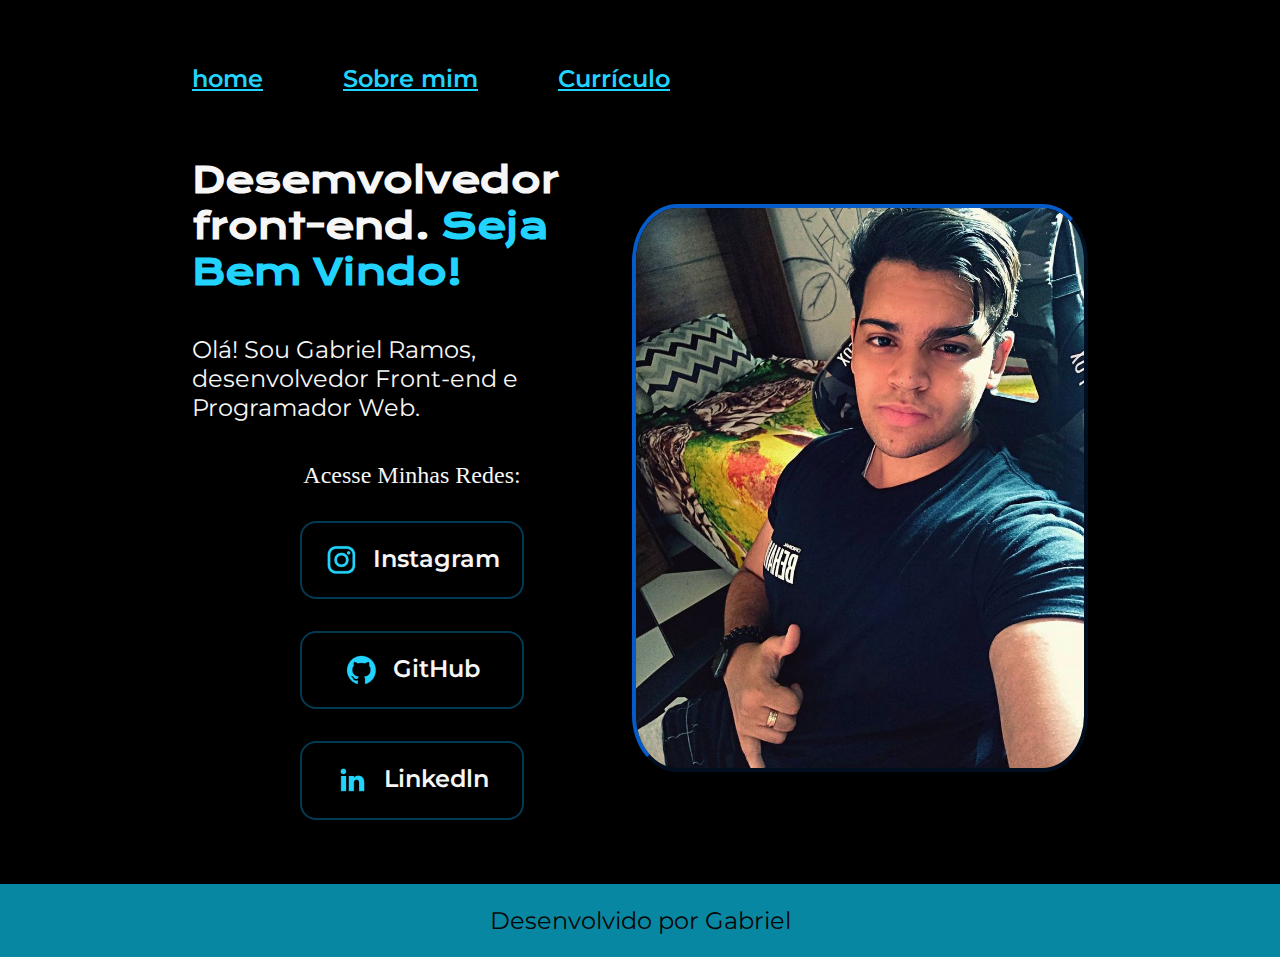
<file: index.html>
<!DOCTYPE html>
<html lang="pt-br">

<head>
    <meta charset="UTF-8">
    <meta http-equiv="X-UA-Compatible" content="IE=edge">
    <meta name="viewport" content="width=device-width, initial-scale=1.0">
    <title> htpps://inicio.com/gabriel"</title>
    <link rel="stylesheet" href="./style.css">
    
</head>

<body>
    <header class ="caixa">
        <nav class = "menu">
            
               <a class="menu__l" href="./index.html">home</a></li>
               <a  class = "menu__l" href="./Sobre_mim.html">Sobre mim</a></li>
               <a  class = "menu__l" href="./curriculo.html">Currículo</a></li> 

        </nav>
    </header>
    <main class="apresentacao">
        <section class="apresentacao__conteudo">
            <h1 class="apresentacao__conteudo__titulo">Desemvolvedor front-end.<strong 
            class="titulo-destaque">  Seja Bem Vindo!
            </strong></h1>
            <p class="apresentacao__conteudo__texto">Olá! Sou Gabriel Ramos, desenvolvedor
            Front-end e Programador Web.</p>
            <div class="apresentacao__links">
                <h2 class="apresentacao__subititulo">Acesse Minhas Redes:</h2>
                <a class="apresentacao__links__link" href="https://instagram.com/biel_1528">
                    <img src="./asset/instagram.png">
                    Instagram
                </a>
                <a class="apresentacao__links__link" href="https://github.com/Gabriel12">
                    <img src="./asset/github.png">
                    GitHub
                </a>
                <a class="apresentacao__links__link" href="https://linkedin.com/in/gabriel-ramos-8aa5b2223/">
                    <img src="./asset/linkedin.png">
                    Linkedln
                </a>
            </div>
        </section>
              <img class="imagem__minha" src="./asset/gabr.jpeg" alt="Gabriel">
    </main>
 <footer class=" rodape">
        <p>Desenvolvido por Gabriel</p>
</footer>
</body>

</html>
</file>
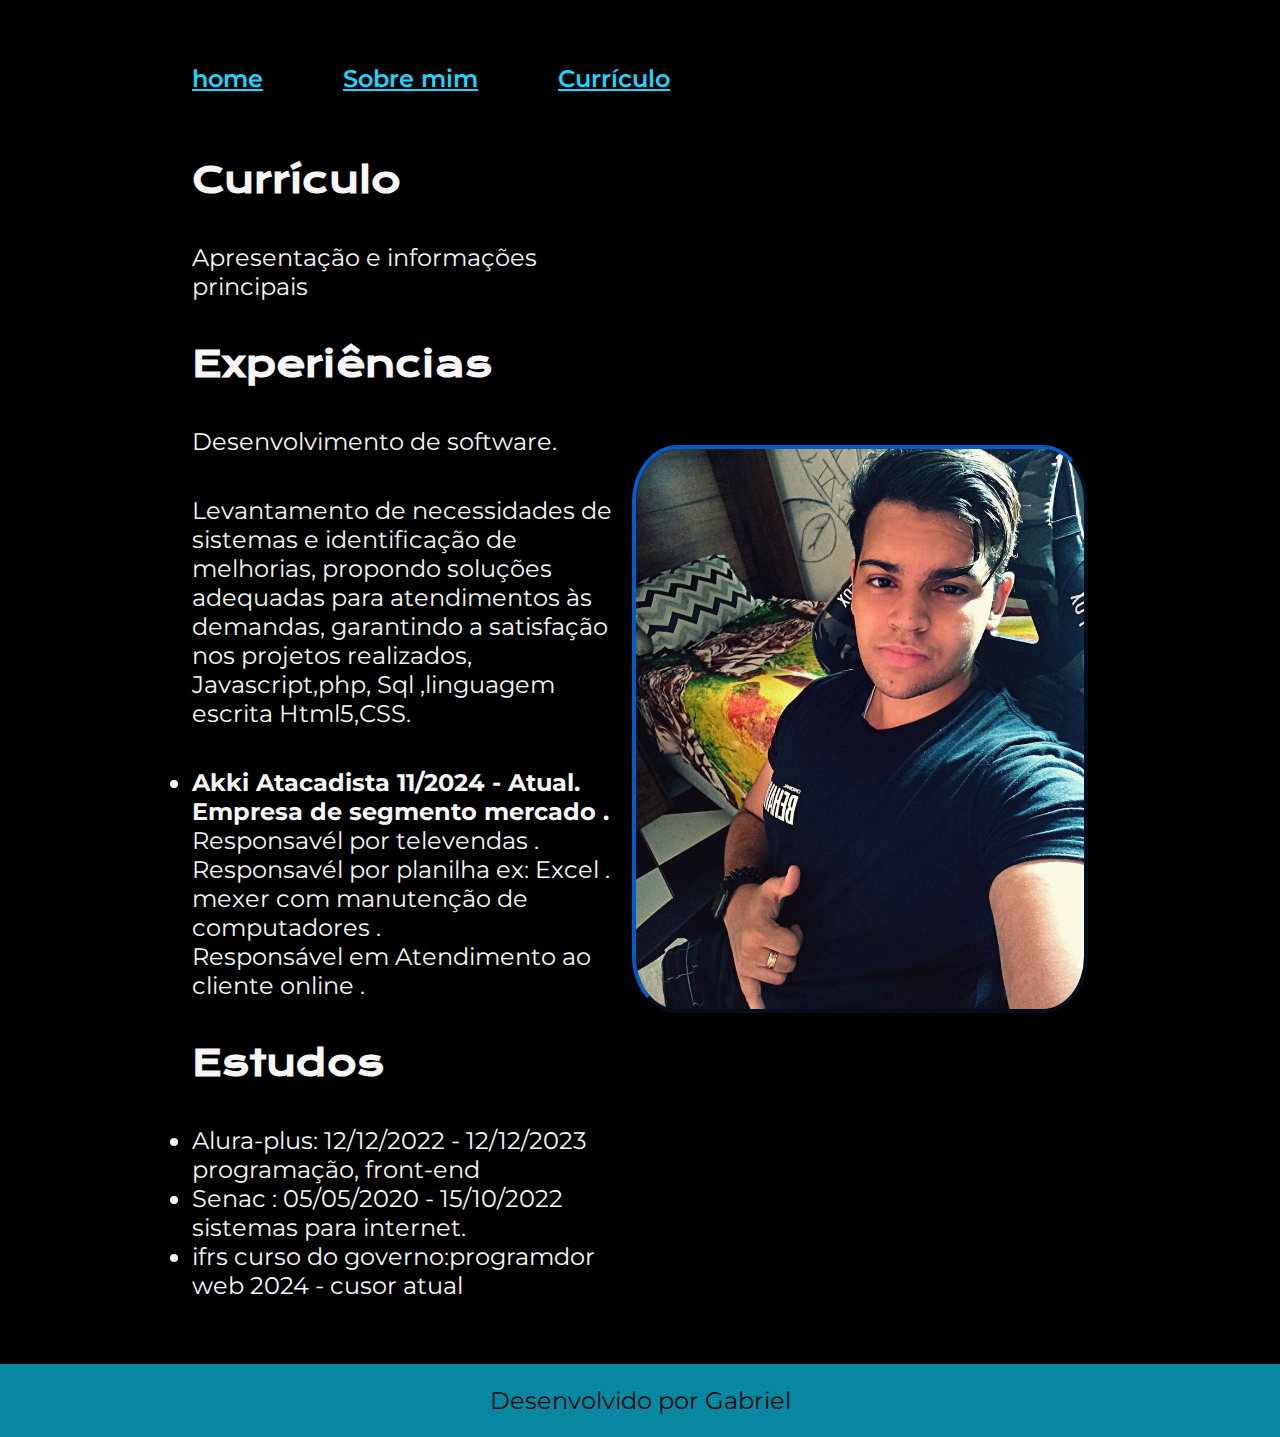
<file: curriculo.html>
<!DOCTYPE html>
<html lang="pt-br">
<head>
    <meta charset="UTF-8">
    <meta name="viewport" content="width=device-width, initial-scale=1.0">
    <link rel="stylesheet" href="./curriculo.Css">
    <title><http:/Curiculo>Curiculo</title>
</head>
<body>
    <header class ="caixa1">
        <nav class = "menu1">
            
               <a class="menu__li" href="./index.html">home</a></li>
               <a  class = "menu__li" href="./Sobre_mim.html">Sobre mim</a></li>
               <a  class = "menu__li" href="./curriculo.html">Currículo</a></li>  
        </nav>
    </header>
    
    <main class="apresentacao">
        <section class="apresentacao__conteudo">
            <h1 class="apresentacao__conteudo__titulo">Currículo</h1>
            <p class="apresentacao__conteudo__texto">
                Apresentação e informações principais
            </p>
            <h2 class="apresentacao__conteudo__titulo">Experiências</h2>
            <p class="apresentacao__conteudo__texto">Desenvolvimento de software. </p>
        	<p class="apresentacao__conteudo__texto">Levantamento de necessidades de sistemas e identificação de melhorias, propondo soluções adequadas para atendimentos às demandas, garantindo a satisfação nos projetos realizados, Javascript,php, Sql ,linguagem escrita Html5,CSS.     </p>
            <ul class="apresentacao__conteudo__texto">
                <li> <strong> Akki Atacadista 11/2024 - Atual. 
                    Empresa de segmento mercado .</strong> 
                    <p class="apresentacao__conteudo__texto">Responsavél por televendas . </p>
                    	<p class="apresentacao__conteudo__texto">Responsavél por planilha ex: Excel .</p> 
                    	<p class="apresentacao__conteudo__texto">mexer com manutenção de computadores . </p>
                    	<p class="apresentacao__conteudo__texto"> Responsável em Atendimento ao cliente online . </p>
                </li>
            </ul>

            <h2 class="apresentacao__conteudo__titulo">Estudos</h2>
            <div class="apresentacao__conteudo__texto">
            <ul class="apresentacao__conteudo__texto">
                <li> Alura-plus: 12/12/2022 - 12/12/2023 programação, front-end</li>
                <li>Senac : 05/05/2020 - 15/10/2022 sistemas para internet.
                <li> ifrs curso do governo:programdor web 2024 - cusor atual 
                </li>
                
            </ul>
            </div>    
        </section>
        <img class="imagem__minha" src="./asset/gabr.jpeg" alt="Foto do Gabriel Ramos programando">
    </main> 
    <footer class=" rodape">
        <p>Desenvolvido por Gabriel</p>
</footer>
</body>
</html>
</file>
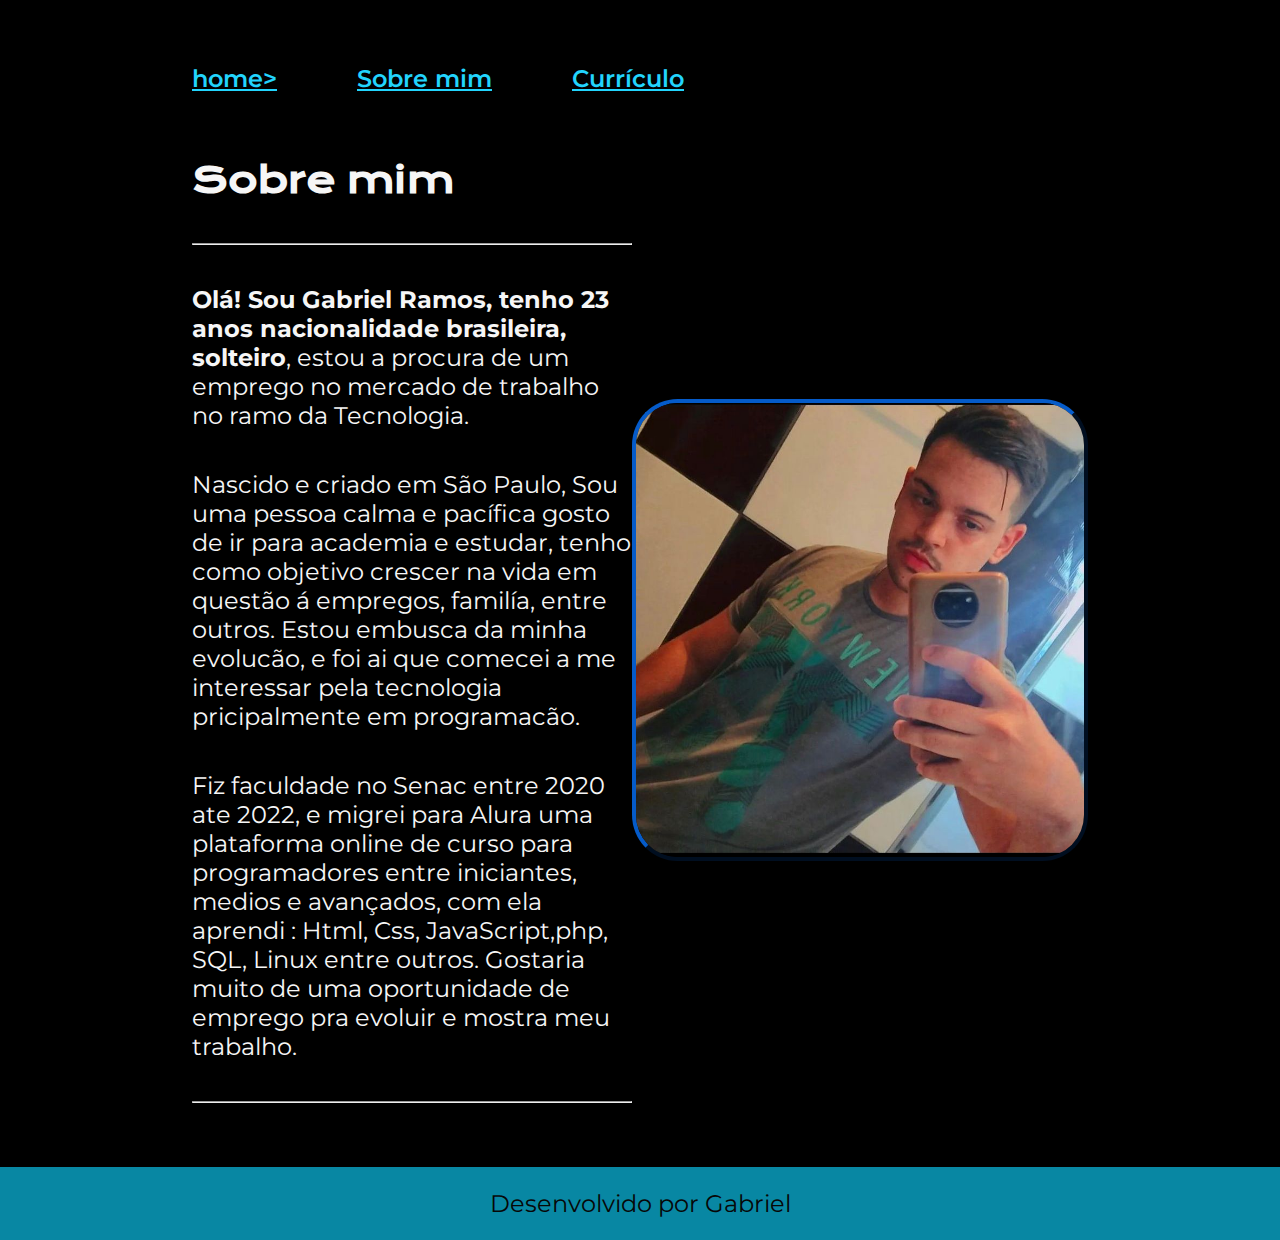
<file: Sobre_mim.html>
<!DOCTYPE html>
<html lang="pt-br">
<head>
    <meta charset="UTF-8">
    <meta name="viewport" content="width=device-width, initial-scale=1.0">
    <link rel="stylesheet" href="./Sobre_mim.Css">
    <title>apresentação</title>
</head>
 <body>
    <header class="cabecalho">
        <nav class="caixa__menu">
               <a class= 'menu__link' href="./index.html">home></a></li>
               <a class='menu__link' href="./Sobre_mim.html">Sobre mim</a></li>
               <a  class = "menu__link" href="./curriculo.html">Currículo</a></li> 
        </nav>
    </header>
    <main class="apresentacao">
        <section class="apresentacao__conteudo">
            <h1 class="apresentacao__conteudo__titulo">Sobre mim</h1>
            <hr>
            <p class="apresentacao__conteudo__texto"> <strong>Olá! Sou Gabriel Ramos, tenho 23 anos nacionalidade brasileira, solteiro</strong>, estou a procura de um emprego no mercado de trabalho no ramo da Tecnologia.
            </p>
            <p class="apresentacao__conteudo__texto">Nascido e criado em São Paulo, Sou uma pessoa calma e pacífica gosto de ir para academia  e estudar, tenho como objetivo crescer na vida em questão á empregos, familía, entre outros.
                Estou embusca da minha evolucão, e foi ai que comecei a me interessar pela tecnologia pricipalmente em programacão. 
            </p> <p class="apresentacao__conteudo__texto">Fiz faculdade no Senac entre 2020 ate 2022, e migrei para  Alura uma plataforma online de curso para programadores 
                entre iniciantes, medios e avançados, com ela aprendi : Html, Css, JavaScript,php, SQL, Linux entre outros.
        Gostaria muito de uma oportunidade de emprego pra evoluir e mostra meu trabalho.   </p>
            <hr>
   
        </section>
              <img class="imagem__minha" src="./asset/be5af76f-5035-4f3a-a24e-0ddf8c14f195.jpg" alt="Gabriel">
    </main>
    <footer class=" rodape">
        <p>Desenvolvido por Gabriel</p>
</footer>
</body>
</html>
</file>
<file: style.css>
@import url('https://fonts.googleapis.com/css2?family=Krona+One&family=Montserrat:wght@400;600&display=swap');

*{
    margin: 0;
    padding: 0;
}

body{

    box-sizing: border-box;
    background-color: #000000;
    color: #F6F6F6;
}
.caixa{
    padding: 5% 0 0 15%;
}
.menu{
   display:flex;
   gap: 80px;
}
.menu__l{
    font-family: 'Montserrat', sans-serif;
    font-size: 1.5rem;
    font-weight: 600 ;
    color: #22D4FD;
    gap: 30px;
}
.menu__l:hover{
    color: #22D4FD;
    text-decoration: dashed;
}
.titulo-destaque{
    color: #22D4FD;
}

.apresentacao{
    padding: 5% 15%;
    display: flex;
    align-items: center;
    justify-content: space-between;
}
.apresentacao__conteudo{
    width: 50%;
    display: flex;
    flex-direction: column;
    gap: 40px;
}

.apresentacao__conteudo__titulo{
    font-size: 2.25rem;
    font-family: 'Krona One', sans-serif;
}

.apresentacao__conteudo__texto{
    font-size: 1.5rem;
    font-family: 'Montserrat', sans-serif;
}

.apresentacao__links{
    display: flex;
    flex-direction: column;
    justify-content: space-between;
    align-items: center;
    gap: 32px;
}

.apresentacao__links__link{
    display: flex;
    justify-content: center;
    gap: 15px;
    width: 50%;
    text-align: center;
    border-radius: 16px;
    font-size: 1.5rem;
    font-weight: 600;
    padding: 21.1px 0;
    text-decoration: none;
    color: #F6F6F6;
    font-family: 'Montserrat', sans-serif;
    border: 2px solid #023953
}
.imagem__minha{
   border-radius: 10%;
   border: 4px outset #033575;
   width: 50%;
   
}
.apresentacao__subititulo{
    font-family: "krona one, sans-serif";
    font-weight: 400;
    font-size: 1.5rem;
}
.apresentacao__links__link:hover{
    background-color: #685823;
}
.rodape{
    color:#070707;
    background-color: #0887a3;
    padding: 22px;
    text-align: center;
    font-size: 1.5rem;
    font-family: "montserrat",sans-serif;

}
@media (max-width: 1200px) {
    .caixa{
        padding: 4%;
    }
    .menu{
        justify-content:center ;
    }
    .apresentacao{
        flex-direction: column-reverse;
        padding: 5%;
    }
    .apresentacao__conteudo{
        width: auto;
    }
}
</file>
<file: curriculo.Css>
@import url('https://fonts.googleapis.com/css2?family=Krona+One&family=Montserrat:wght@400;600&display=swap');

*{
    margin: 0;
    padding: 0;
}

body{

    box-sizing: border-box;
    background-color: #000000;
    color: #F6F6F6;
}
.caixa1{
    padding: 5% 0 0 15%;
}
.menu1{
   display:flex;
   gap: 80px;
}
.menu__li{
    font-family: 'Montserrat', sans-serif;
    font-size: 1.5rem;
    font-weight: 600 ;
    color: #22D4FD;
    gap: 30px;
}
.menu__li:hover{
    color: #22D4FD;
    text-decoration: dashed;
}
.apresentacao{
    padding: 5% 15%;
    display: flex;
    align-items: center;
    justify-content: space-between;
}
.apresentacao__conteudo{
    width: 50%;
    display: flex;
    flex-direction: column;
    gap: 40px;
}

.apresentacao__conteudo__titulo{
    font-size: 2.25rem;
    font-family: 'Krona One', sans-serif;
}

.apresentacao__conteudo__texto{
    font-size: 1.5rem;
    font-family: 'Montserrat', sans-serif;
}

.apresentacao__links{
    display: flex;
    flex-direction: column;
    justify-content: space-between;
    align-items: center;
    gap: 32px;
}

.apresentacao__links__link{
    display: flex;
    justify-content: center;
    gap: 15px;
    width: 50%;
    text-align: center;
    border-radius: 16px;
    font-size: 1.5rem;
    font-weight: 600;
    padding: 21.5px 0;
    text-decoration: none;
    color: #F6F6F6;
    font-family: 'Montserrat', sans-serif;
    border: 2px solid #023953
}
.imagem__minha{
   border-radius: 10%;
   border: 4px outset #033575;
   width: 50%;
   
}
.apresentacao__subititulo{
    font-family: "krona one, sans-serif";
    font-weight: 400;
    font-size: 1.5rem;
}
.apresentacao__links__link:hover{
    background-color: #685823;
}
.rodape{
    color:#070707;
    background-color: #0887a3;
    padding: 22px;
    text-align: center;
    font-size: 1.5rem;
    font-family: "montserrat",sans-serif;

}
@media (max-width: 1200px) {
    .caixa{
        padding: 4%;
    }
    .menu{
        justify-content:center ;
    }
    .apresentacao{
        flex-direction: column-reverse;
        padding: 5%;
    }
    .apresentacao__conteudo{
        width: auto;
    }
}
</file>
<file: Sobre_mim.Css>
@import url('https://fonts.googleapis.com/css2?family=Krona+One&family=Montserrat:wght@400;600&display=swap');

*{
    margin: 0;
    padding: 0;
}
body{

    box-sizing: border-box;
    background-color: #000000;
    color: #F6F6F6;
}
.cabecalho{
    padding: 5% 0 0 15%;
}
.caixa__menu{
   display: flex;
    gap: 80px;
}
.menu__link{
    font-family: 'Montserrat', sans-serif;
    font-size: 1.5rem;
    font-weight: 600 ;
    color: #22D4FD;
}
.menu__link:hover{
    color: rgb(0, 219, 248);
    text-decoration: wavy;
}
.apresentacao{
    padding: 5% 15%;
    display: flex;
    align-items: center;
    justify-content: space-between;
}
.apresentacao__conteudo{
    width: 50%;
    display: flex;
    flex-direction: column;
    gap: 40px;
}

.apresentacao__conteudo__titulo{
    font-size: 2.25rem;
    font-family: 'Krona One', sans-serif;
}

.apresentacao__conteudo__texto{
    font-size: 1.5rem;
    font-family: 'Montserrat', sans-serif;
}
.imagem__minha{
    border-radius: 10%;
    border: 4px outset #033575;
    width: 50%;
    
 }
 .rodape{
    color:#070707;
    background-color: #0887a3;
    padding: 22px;
    text-align: center;
    font-size: 1.5rem;
    font-family: "montserrat",sans-serif;

}
@media (max-width: 1200px) {
    .caixa{
        padding: 4%;
    }
    .menu{
        justify-content:center ;
    }
    .apresentacao{
        flex-direction: column-reverse;
        padding: 5%;
    }
    .apresentacao__conteudo{
        width: auto;
    }
}
</file>
